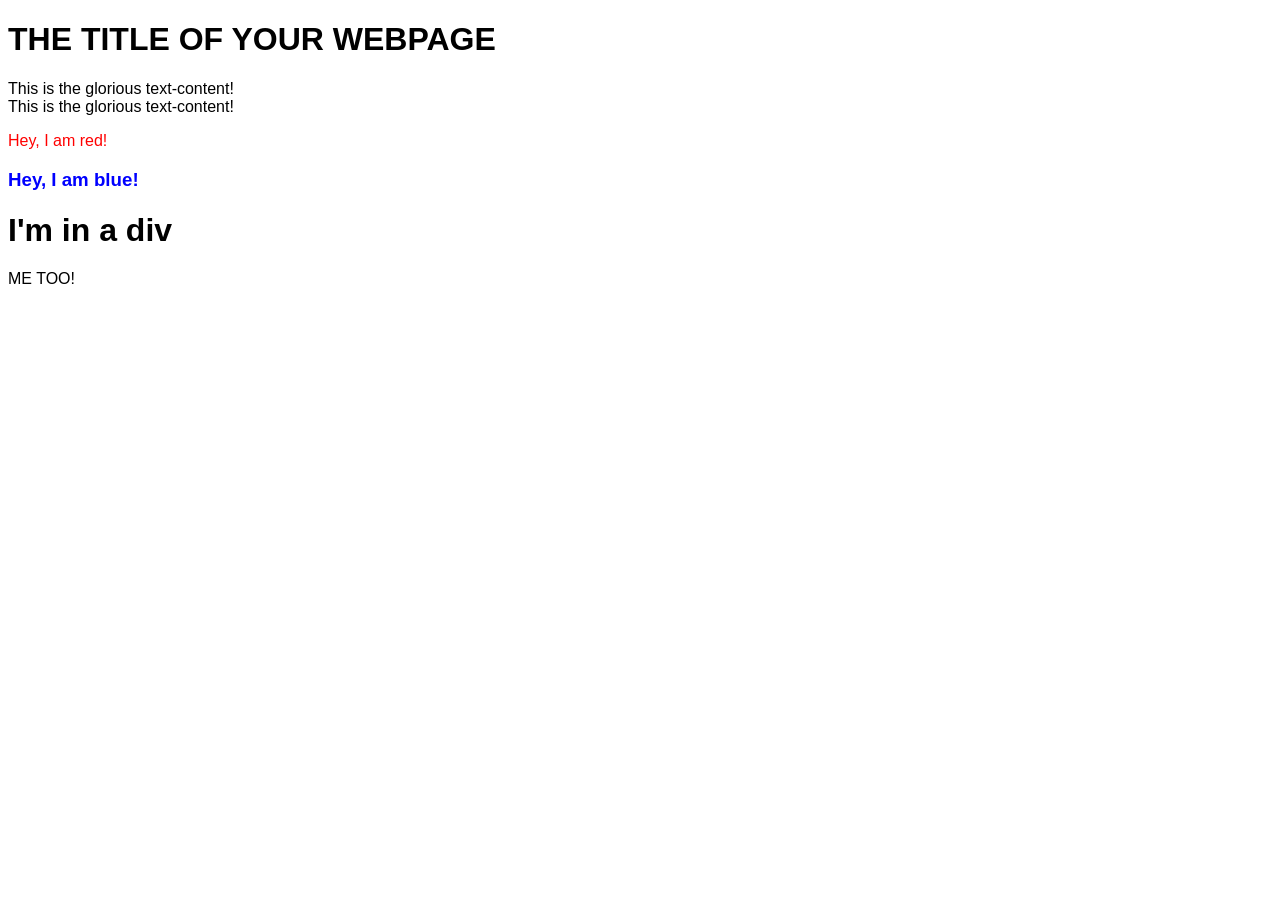
<file: dom-manipulation/index.html>
<!DOCTYPE html>
<html lang="en">
<head>
  <meta charset="UTF-8">
  <meta name="viewport" content="width=device-width, initial-scale=1.0">
  <title>DOM Manipulation</title>
  <script src="script.js" defer></script>
  <link rel="stylesheet" href="style.css">
</head>
<body>
  <h1>
    THE TITLE OF YOUR WEBPAGE
  </h1>
  <div id="container">
  	<div class="content">
      This is the glorious text-content!
    </div>
  </div>
</body>
</html>
</file>
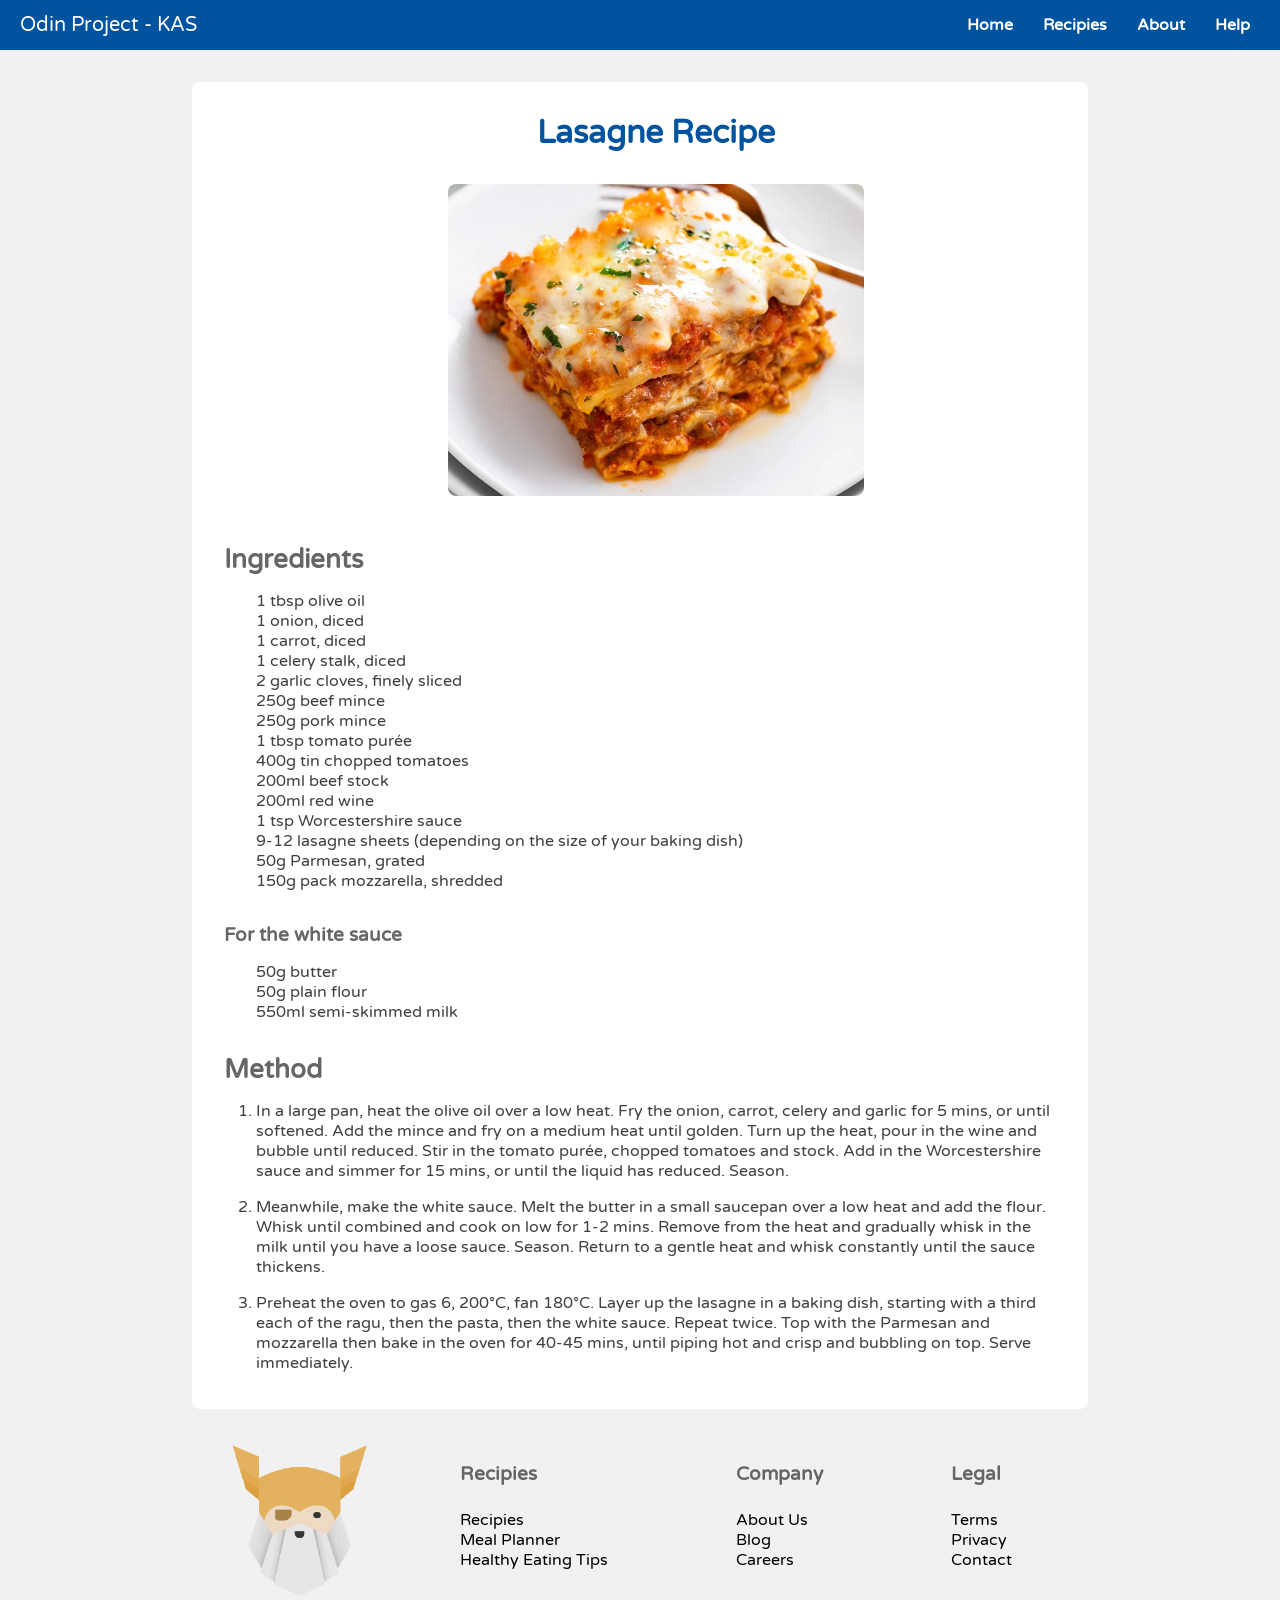
<file: recipies/index.html>
<!DOCTYPE html>
<html lang="en">
<head>
  <meta charset="UTF-8">
  <meta name="viewport" content="width=device-width, initial-scale=1.0">
  <title>Odin Recipies</title>
  <link rel="stylesheet" href="recipies.css">
  <link rel="preconnect" href="https://fonts.googleapis.com">
  <link rel="preconnect" href="https://fonts.gstatic.com" crossorigin>
  <link href="https://fonts.googleapis.com/css2?family=Red+Hat+Display&family=Varela+Round&display=swap" rel="stylesheet">
</head>
<body>

  <nav>
    <ul class="menu">
      <li class="logo"><a>Odin Project - KAS</a></li>
      <li class="item"><a href="#">Home</a></li>
      <li class="item"><a href="#"<!--id="active-tab"-->Recipies</a></li>
      <li class="item"><a href="#">About</a></li>
      <li class="item"><a href="#">Help</a></li>
      <li class="toggle">
        <a href="#"><i class="fas fa-bars"></i></a>
      </li>
    </ul>
  </nav>
  
  <div class="content">

    <div class="main-heading" id="center">
      <h1>Lasagne Recipe</h1>
      <img src="./assets/lasagne.jpeg" class="content-img" alt="Image of lasagne">
    </div>
  
    <div class="recipe_detail_container">
      <h2 class="recipe-detail__heading">Ingredients</h2>
      <ul class="recipe-detail__list">       
        <li class="recipe-detail__list-item">1 tbsp olive oil</li>                                                 
        <li class="recipe-detail__list-item">1 onion, diced </li>    
        <li class="recipe-detail__list-item">1 carrot, diced </li>     
        <li class="recipe-detail__list-item">1 celery stalk, diced</li>             
        <li class="recipe-detail__list-item">2 garlic cloves, finely sliced</li> 
        <li class="recipe-detail__list-item">250g beef mince</li>
        <li class="recipe-detail__list-item">250g pork mince</li>
        <li class="recipe-detail__list-item">1 tbsp tomato purée</li>
        <li class="recipe-detail__list-item">400g tin chopped tomatoes</li>
        <li class="recipe-detail__list-item">200ml beef stock</li>
        <li class="recipe-detail__list-item">200ml red wine </li>
        <li class="recipe-detail__list-item">1 tsp Worcestershire sauce</li>
        <li class="recipe-detail__list-item">9-12 lasagne sheets (depending on the size of your baking dish)</li>
        <li class="recipe-detail__list-item">50g Parmesan, grated</li>
        <li class="recipe-detail__list-item">150g pack mozzarella, shredded </li>
      </ul>
    
      <h3 class="recipe-detail__subheading">For the white sauce</h3>
      <ul class="recipe-detail__list">                                                                
        <li class="recipe-detail__list-item">50g butter</li>
        <li class="recipe-detail__list-item">50g plain flour </li>
        <li class="recipe-detail__list-item">550ml semi-skimmed milk </li>
      </ul>

      <h2 class="recipe-detail__heading">Method</h2>
          <ol>
            <li>In a large pan, heat the olive oil over a low heat. Fry the onion, carrot, celery and garlic for 5 mins, or until softened. Add the mince and fry on a medium heat until golden. Turn up the heat, pour in the wine and bubble until reduced. Stir in the tomato purée, chopped tomatoes and stock. Add in the Worcestershire sauce and simmer for 15 mins, or until the liquid has reduced. Season.</li>
            <li>Meanwhile, make the white sauce. Melt the butter in a small saucepan over a low heat and add the flour. Whisk until combined and cook on low for 1-2 mins. Remove from the heat and gradually whisk in the milk until you have a loose sauce. Season. Return to a gentle heat and whisk constantly until the sauce thickens.</li>
            <li>Preheat the oven to gas 6, 200°C, fan 180°C. Layer up the lasagne in a baking dish, starting with a third each of the ragu, then the pasta, then the white sauce. Repeat twice. Top with the Parmesan and mozzarella then bake in the oven for 40-45 mins, until piping hot and crisp and bubbling on top. Serve immediately.</li>
            </ol>
            <!-- <p><strong>Freezing and defrosting guidelines</strong></p>
            <p>Once the dish has cooled completely, transfer it to an airtight, freezer-safe container, seal and freeze for up to 1-3 months. To serve, defrost thoroughly in the fridge overnight before reheating. Loosely cover with foil and bake until dish is thoroughly heated through. Reheat until piping hot.</p> -->
          </ol>

          <br>
    </div>

  </div>

  <footer>
    <div class="footer-content">

      <div class="footer-image">
        <img src="./assets/odin-project-removebg-preview.png" class="odin-logo" alt="Odin projects logo">
      </div>

      <div class="footer-list">
        <h3>Recipies</h3>
        <ul>
          <li><a>Recipies</a></li>
          <li><a>Meal Planner</a></li>
          <li><a>Healthy Eating Tips</a></li>
        </ul>
      </div>

      <div class="footer-list">
        <h3>Company</h3>
        <ul>
          <li><a>About Us</a></li>
          <li><a>Blog</a></li>
          <li><a>Careers</a></li>
        </ul>
      </div>

      <div class="footer-list">
        <h3>Legal</h3>
        <ul>
          <li><a>Terms</a></li>
          <li><a>Privacy</a></li>
          <li><a>Contact</a></li>
        </ul>
      </div>

    </div>
  </footer>
  
</body>
</html>
</file>
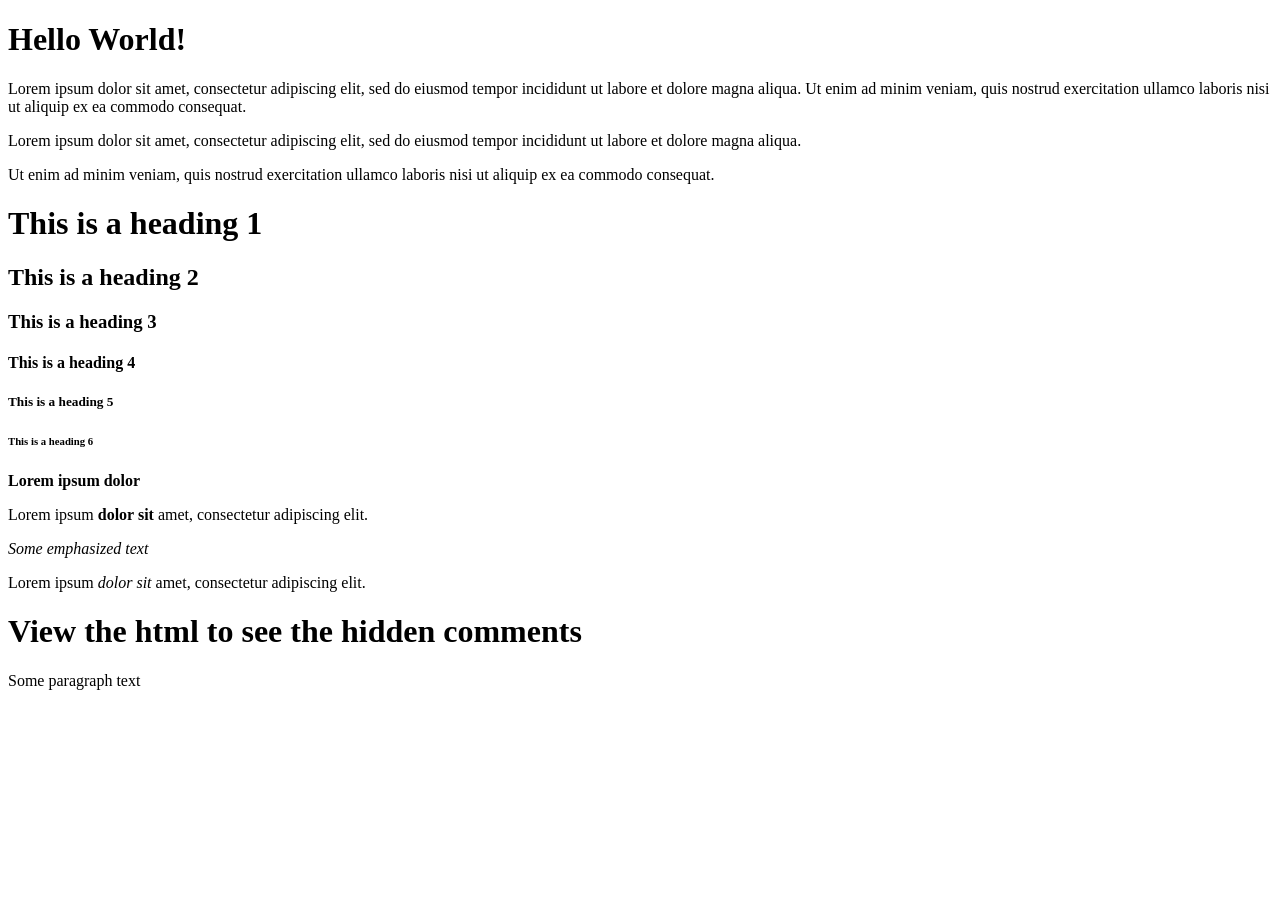
<file: html-boilerplate.html>
<!DOCTYPE html>
<html lang="en">
  <head>
    <meta charset="utf-8">
    <title>My First Webpage</title>
  </head>
    <body>
      
    <h1>Hello World!</h1>

    Lorem ipsum dolor sit amet, consectetur adipiscing elit, sed do eiusmod tempor
    incididunt ut labore et dolore magna aliqua.

    Ut enim ad minim veniam, quis nostrud exercitation ullamco laboris
    nisi ut aliquip ex ea commodo consequat.

    <p>Lorem ipsum dolor sit amet, consectetur adipiscing elit, sed do eiusmod tempor
  incididunt ut labore et dolore magna aliqua.</p>

    <p>Ut enim ad minim veniam, quis nostrud exercitation ullamco laboris
  nisi ut aliquip ex ea commodo consequat.</p>

    <h1>This is a heading 1</h1>
    <h2>This is a heading 2</h2>
    <h3>This is a heading 3</h3>
    <h4>This is a heading 4</h4>
    <h5>This is a heading 5</h5>
    <h6>This is a heading 6</h6>

    <strong>Lorem ipsum dolor</strong>

    <p>Lorem ipsum <strong>dolor sit</strong> amet, consectetur adipiscing elit.</p>

    <em>Some emphasized text</em>

    <p>Lorem ipsum <em>dolor sit</em> amet, consectetur adipiscing elit.</p>

    <h1> View the html to see the hidden comments </h1>

    <!-- I am a html comment -->

    <p>Some paragraph text</p>

    <!-- I am another html comment -->

  </body>
</html>
</file>
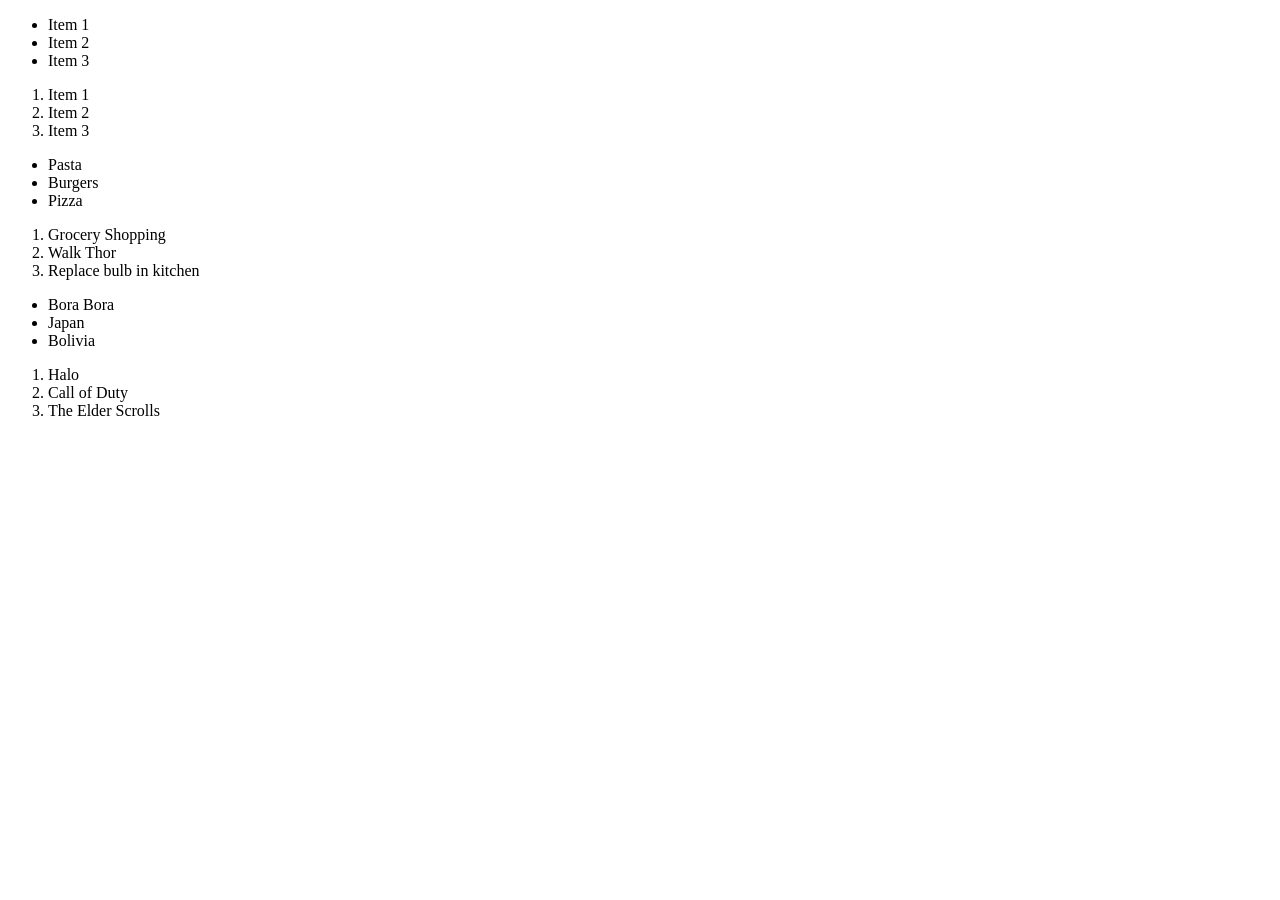
<file: lists.html>
<!DOCTYPE html>
<html lang="en">
  <head>
    <meta charset="utf-8">
    <title>Odin Lists</title>
  </head>
    <body>

      <ul>
        <li>Item 1</li>
        <li>Item 2</li>
        <li>Item 3</li>
      </ul>

      <ol>
        <li>Item 1</li>
        <li>Item 2</li>
        <li>Item 3</li>
      </ol>

      <ul>
        <li>Pasta</li>
        <li>Burgers</li>
        <li>Pizza</li>
      </ul>

      <ol>
        <li>Grocery Shopping</li>
        <li>Walk Thor</li>
        <li>Replace bulb in kitchen</li>
      </ol>

      <ul>
        <li>Bora Bora</li>
        <li>Japan</li>
        <li>Bolivia</li>
      </ul>

      <ol>
        <li>Halo</li>
        <li>Call of Duty</li>
        <li>The Elder Scrolls</li>
      </ol>

  </body>
</html>
</file>
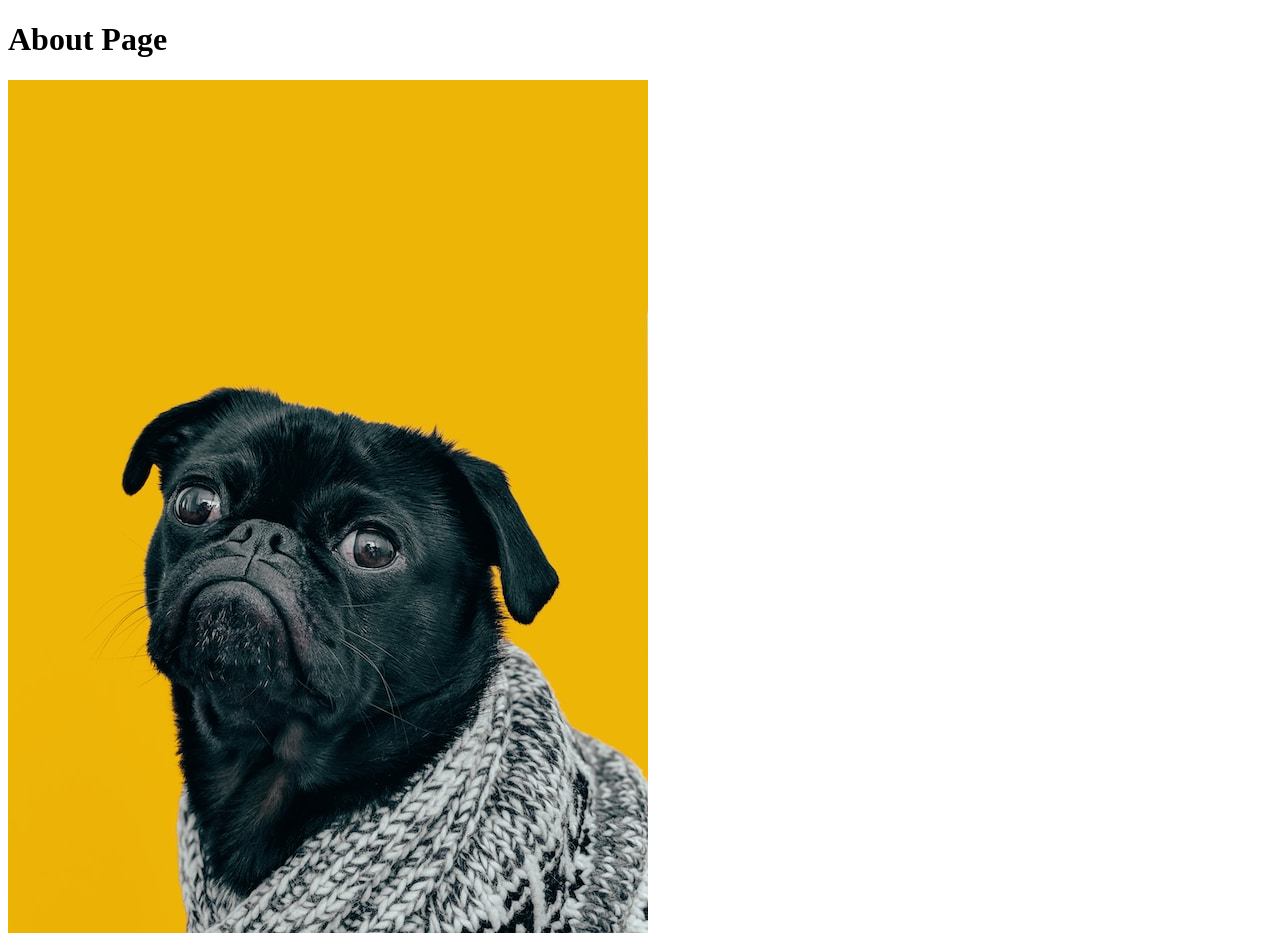
<file: pages/about.html>
<!DOCTYPE html>
<html lang="en">
  <head>
    <meta charset="UTF-8">
    <title>Odin Links and Images</title>
  </head>

  <body>
    <h1>About Page</h1>

    <img src="../images/dog.jpg">
  </body>
</html>
</file>
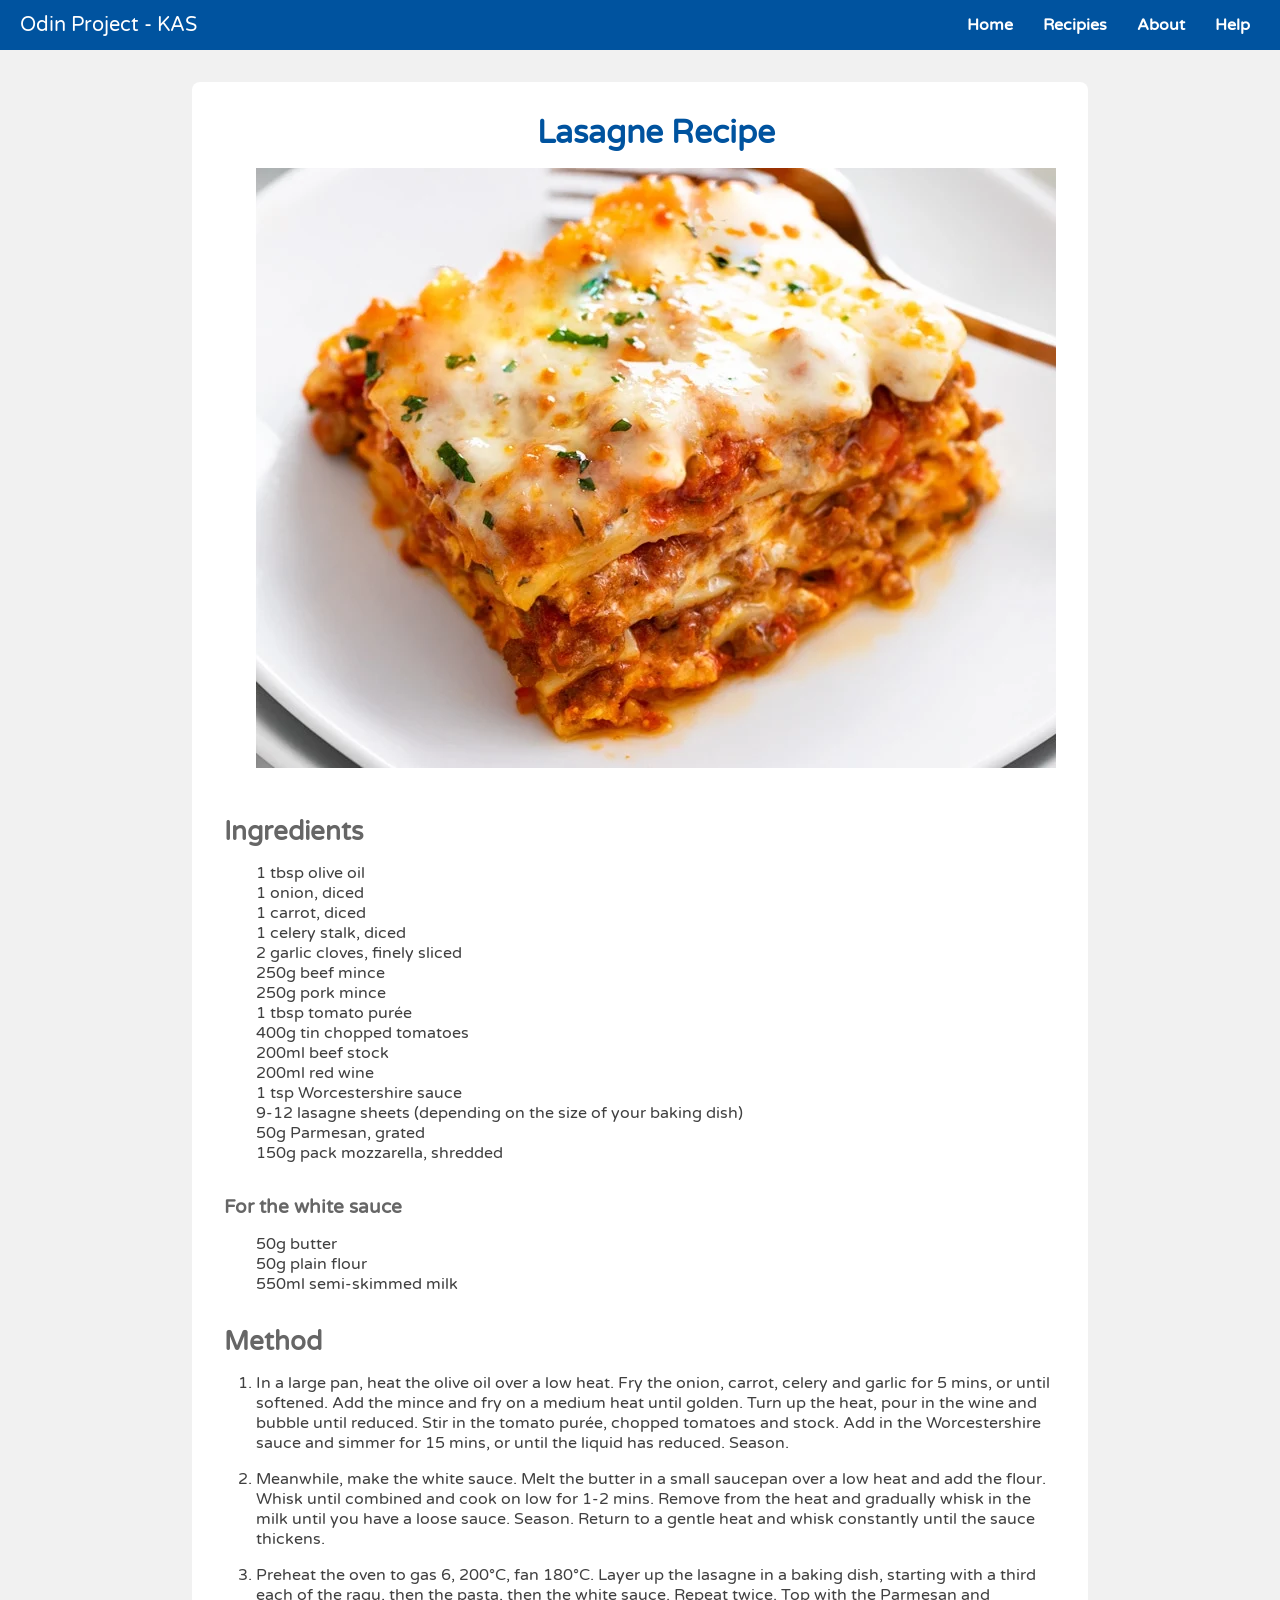
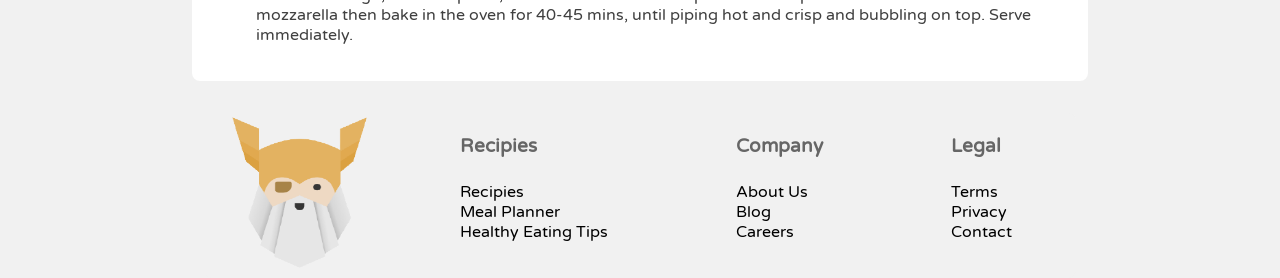
<file: recipies/odin-recipies.html>
<!DOCTYPE html>
<html lang="en">
<head>
  <meta charset="UTF-8">
  <meta name="viewport" content="width=device-width, initial-scale=1.0">
  <title>Odin Recipies</title>
  <link rel="stylesheet" href="recipies.css">
  <link rel="preconnect" href="https://fonts.googleapis.com">
  <link rel="preconnect" href="https://fonts.gstatic.com" crossorigin>
  <link href="https://fonts.googleapis.com/css2?family=Red+Hat+Display&family=Varela+Round&display=swap" rel="stylesheet">
</head>
<body>

  <nav>
    <ul class="menu">
      <li class="logo"><a>Odin Project - KAS</a></li>
      <li class="item"><a href="#">Home</a></li>
      <li class="item"><a href="#"<!--id="active-tab"-->Recipies</a></li>
      <li class="item"><a href="#">About</a></li>
      <li class="item"><a href="#">Help</a></li>
      <li class="toggle">
        <a href="#"><i class="fas fa-bars"></i></a>
      </li>
    </ul>
  </nav>
  
  <div class="content">

    <div class="main-heading" id="center">
      <h1>Lasagne Recipe</h1>
      <img src="./assets/lasagne.jpeg" class="lasagne-img" alt="Image of lasagne">
    </div>
  
    <div class="recipe_detail_container">
      <h2 class="recipe-detail__heading">Ingredients</h2>
      <ul class="recipe-detail__list">       
        <li class="recipe-detail__list-item">1 tbsp olive oil</li>                                                 
        <li class="recipe-detail__list-item">1 onion, diced </li>    
        <li class="recipe-detail__list-item">1 carrot, diced </li>     
        <li class="recipe-detail__list-item">1 celery stalk, diced</li>             
        <li class="recipe-detail__list-item">2 garlic cloves, finely sliced</li> 
        <li class="recipe-detail__list-item">250g beef mince</li>
        <li class="recipe-detail__list-item">250g pork mince</li>
        <li class="recipe-detail__list-item">1 tbsp tomato purée</li>
        <li class="recipe-detail__list-item">400g tin chopped tomatoes</li>
        <li class="recipe-detail__list-item">200ml beef stock</li>
        <li class="recipe-detail__list-item">200ml red wine </li>
        <li class="recipe-detail__list-item">1 tsp Worcestershire sauce</li>
        <li class="recipe-detail__list-item">9-12 lasagne sheets (depending on the size of your baking dish)</li>
        <li class="recipe-detail__list-item">50g Parmesan, grated</li>
        <li class="recipe-detail__list-item">150g pack mozzarella, shredded </li>
      </ul>
    
      <h3 class="recipe-detail__subheading">For the white sauce</h3>
      <ul class="recipe-detail__list">                                                                
        <li class="recipe-detail__list-item">50g butter</li>
        <li class="recipe-detail__list-item">50g plain flour </li>
        <li class="recipe-detail__list-item">550ml semi-skimmed milk </li>
      </ul>

      <h2 class="recipe-detail__heading">Method</h2>
          <ol>
            <li>In a large pan, heat the olive oil over a low heat. Fry the onion, carrot, celery and garlic for 5 mins, or until softened. Add the mince and fry on a medium heat until golden. Turn up the heat, pour in the wine and bubble until reduced. Stir in the tomato purée, chopped tomatoes and stock. Add in the Worcestershire sauce and simmer for 15 mins, or until the liquid has reduced. Season.</li>
            <li>Meanwhile, make the white sauce. Melt the butter in a small saucepan over a low heat and add the flour. Whisk until combined and cook on low for 1-2 mins. Remove from the heat and gradually whisk in the milk until you have a loose sauce. Season. Return to a gentle heat and whisk constantly until the sauce thickens.</li>
            <li>Preheat the oven to gas 6, 200°C, fan 180°C. Layer up the lasagne in a baking dish, starting with a third each of the ragu, then the pasta, then the white sauce. Repeat twice. Top with the Parmesan and mozzarella then bake in the oven for 40-45 mins, until piping hot and crisp and bubbling on top. Serve immediately.</li>
            </ol>
            <!-- <p><strong>Freezing and defrosting guidelines</strong></p>
            <p>Once the dish has cooled completely, transfer it to an airtight, freezer-safe container, seal and freeze for up to 1-3 months. To serve, defrost thoroughly in the fridge overnight before reheating. Loosely cover with foil and bake until dish is thoroughly heated through. Reheat until piping hot.</p> -->
          </ol>

          <br>
    </div>

  </div>

  <footer>
    <div class="footer-content">

      <div class="footer-image">
        <img src="./assets/odin-project-removebg-preview.png" class="odin-logo" alt="Odin projects logo">
      </div>

      <div class="footer-list">
        <h3>Recipies</h3>
        <ul>
          <li><a>Recipies</a></li>
          <li><a>Meal Planner</a></li>
          <li><a>Healthy Eating Tips</a></li>
        </ul>
      </div>

      <div class="footer-list">
        <h3>Company</h3>
        <ul>
          <li><a>About Us</a></li>
          <li><a>Blog</a></li>
          <li><a>Careers</a></li>
        </ul>
      </div>

      <div class="footer-list">
        <h3>Legal</h3>
        <ul>
          <li><a>Terms</a></li>
          <li><a>Privacy</a></li>
          <li><a>Contact</a></li>
        </ul>
      </div>

    </div>
  </footer>
  
</body>
</html>
</file>
<file: dom-manipulation/style.css>
body {
  font-family: sans-serif;
}
</file>
<file: recipies/recipies.css>
body {
  font-family: 'Varela Round', sans-serif;
  font-size: 1rem;
  background-color: #f1f1f1;
}

.content-img {
  width: 50%;
  height: auto;
  border-radius: 0.5rem;
  margin-top: 1rem;
  align-items: center;
}

h1 {
  color: #00539f;
  margin: 1rem 0rem 1rem 0rem;
}

h2, h3 {
  color: #666666;
  margin: 1rem 0rem 1rem 0rem;
}

h1 {
  font-size: 2rem;
}

h2 {
  font-size: 1.6rem;
}

h3 {
  font-size: 1.2rem;
}

p {
  font-size: 1rem;
  color: #404040;
}

ul {
  margin-bottom: 2rem;
}

ul > li {
  list-style: none;
  color: #404040;
}

ol {
  color: #404040;
  margin-left: 2rem;
  margin-bottom: 1rem;
}

ol > li {
  margin-bottom: 1rem;
}

.content {
  background-color: #fff;
  /* max-width: 500px; */
  max-width: 70vw;
  margin: auto;
  border-radius: 0.5rem;
}

.main-heading {
  margin: 2rem 0rem 0rem 2rem;
  padding: 1rem;
  align-items: center;
  display: flex;
  flex-direction: column;
  justify-content: center;
}

.recipe_detail_container {
  margin: 2rem;
}

.recipe-detail__list {
  margin-left: 2rem;
}

footer {
  background-color: #f1f1f1;
  color: #000;
  display: flex;
  flex-direction: row;
  flex-wrap: wrap;
}

.footer-list > ul > li > a {
  color: #000 !important;
}

.footer-content {
  background-color: #f1f1f1;
  max-width: 70vw;
  margin: auto;
  border-radius: 0.5rem;
  display: flex;
  flex-direction: row;
  justify-content: space-around;
}

.footer-list {
  display: flex;
  flex-direction: column !important;
  justify-content: space-around;
  margin: 0rem 4rem;
}

.odin-logo {
  height: 10rem;
  width: 12rem;
  background-color: #f1f1f1;
}

/* ! Navbar */

/* Basic styling */
* {
  box-sizing: border-box;
  padding: 0;
  margin: 0;
}

nav {
  background-color: #00539f;
  padding: 0 15px;
}

a {
  color: #fff;
  text-decoration: none;
}

.menu,
.submenu {
  list-style-type: none;
}

.logo {
  font-size: 20px;
  padding: 7.5px 10px 7.5px 0;
}

.item {
  padding: 10px;
}

.item.button {
  padding: 9px 6px;
}

.item:not(.button) a:hover,
.item a:hover::after {
  color: #ccc;
}

/* Mobile menu */
.menu {
  display: flex;
  flex-wrap: wrap;
  justify-content: space-between;
  align-items: center;
}

.menu li a {
  display: block;
  padding: 5px 5px;
}

.menu li.subitem a {
  padding: 15px;
}

.toggle {
  order: 1;
  font-size: 20px;
}

.item.button {
  order: 2;
}

.item {
  order: 3;
  width: 100%;
  text-align: center;
  display: none;
  font-weight: 600;
}

.active .item {
  display: block;
}

.button.secondary {
  /* divider between buttons and menu links */
  border-bottom: 1px #444 solid;
}

/* Submenu up from mobile screens */
.submenu {
  display: none;
}

.submenu-active .submenu {
  display: block;
}

.has-submenu i {
  font-size: 12px;
}

.has-submenu > a::after {
  font-family: "Font Awesome 5 Free";
  font-size: 12px;
  line-height: 16px;
  font-weight: 900;
  content: "\f078";
  color: white;
  padding-left: 5px;
}

.subitem a {
  padding: 10px 15px;
}

.submenu-active {
  background-color: #111;
  border-radius: 3px;
}

/* Tablet menu */
@media all and (min-width: 700px) {
  .menu {
    justify-content: center;
  }

  .logo {
    flex: 1;
  }

  .item.button {
    width: auto;
    order: 1;
    display: block;
  }

  .toggle {
    flex: 1;
    text-align: right;
    order: 2;
  }

  /* Button up from tablet screen */
  .menu li.button a {
    padding: 10px 15px;
    margin: 5px 0;
  }

  .button a {
    background: #0a192f;
    border: 1px royalblue solid;
  }

  .button.secondary {
    border: 0;
  }

  .button.secondary a {
    background: transparent;
    border: 1px #0a192f solid;
  }

  .button a:hover {
    text-decoration: none;
  }

  .button:not(.secondary) a:hover {
    background: royalblue;
    border-color: darkblue;
  }
}

/* Desktop menu */
@media all and (min-width: 960px) {
  .menu {
    align-items: flex-start;
    flex-wrap: nowrap;
    background: none;
  }

  .logo {
    order: 0;
  }

  .item {
    order: 1;
    position: relative;
    display: block;
    width: auto;
  }

  .button {
    order: 2;
  }

  .submenu-active .submenu {
    display: block;
    position: absolute;
    left: 0;
    top: 68px;
    background: #111;
  }

  .toggle {
    display: none;
  }

  .submenu-active {
    border-radius: 0;
  }
}

#active-tab {
  border-bottom: 2px solid #fff;
}
</file>
